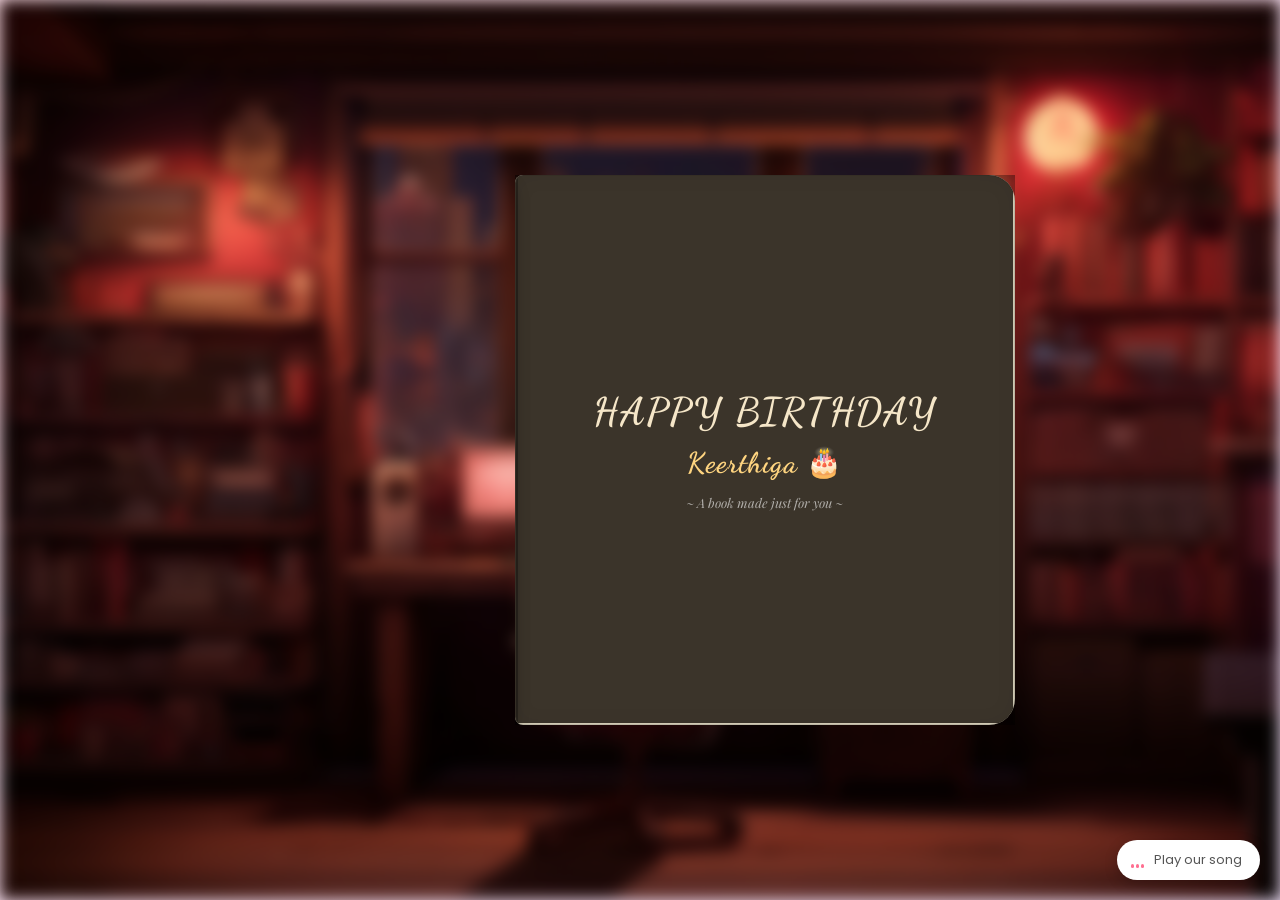
<file: Book.html>
<!DOCTYPE html>
<html lang="en">
<head>
<meta charset="UTF-8" />
<meta name="viewport" content="width=device-width, initial-scale=1.0" />
<link rel="stylesheet" href="style.css" />
<link rel="preconnect" href="https://fonts.googleapis.com">
<link rel="preconnect" href="https://fonts.gstatic.com" crossorigin>
<link href="https://fonts.googleapis.com/css2?family=Dancing+Script:wght@600;700&family=Quicksand:wght@400;500;600&family=Playfair+Display:ital@1&display=swap" rel="stylesheet">
<script src="jquery.js"></script>
<script src="turn.js"></script>
<title>Birthday Book</title>

<!--
  ============================================================
  BEAUTIFICATION LAYER — fonts, atmosphere, frames, sound, confetti.
  Everything here is scoped/additive so your existing style.css
  keeps controlling layout; this just makes it prettier on top.
  ============================================================
-->
<style>
  :root {
    --blush: #ffe1ea;
    --lavender: #e8defd;
    --cream: #fff8f0;
    --accent: #ff6f91;
    --gold: #d4a373;
  }

  /* ---------- Background atmosphere ---------- */
  html, body {
    background: linear-gradient(135deg, var(--blush), var(--lavender), var(--cream));
    background-size: 300% 300%;
    animation: driftGradient 22s ease infinite;
    min-height: 100%;
    overflow-x: hidden;
  }
  @keyframes driftGradient {
    0% { background-position: 0% 50%; }
    50% { background-position: 100% 50%; }
    100% { background-position: 0% 50%; }
  }

  #atmosphere {
    position: fixed;
    inset: 0;
    pointer-events: none;
    z-index: 0;
    overflow: hidden;
  }
  #atmosphere span {
    position: absolute;
    bottom: -10%;
    font-size: 22px;
    opacity: 0.55;
    animation-name: floatUp;
    animation-timing-function: linear;
    animation-iteration-count: infinite;
  }
  @keyframes floatUp {
    0%   { transform: translateY(0) rotate(0deg); opacity: 0; }
    10%  { opacity: 0.6; }
    90%  { opacity: 0.4; }
    100% { transform: translateY(-110vh) rotate(360deg); opacity: 0; }
  }

  .flipbook { position: relative; z-index: 1; }

  /* ---------- Typography ---------- */
  .cover-title, .cover-name, .page-label, .photo-caption {
    font-family: 'Dancing Script', cursive !important;
  }
  .cover-title { font-size: 2.4em !important; }
  .cover-name { font-size: 1.8em !important; }
  .cover-sub {
    font-family: 'Playfair Display', serif !important;
    font-style: italic !important;
  }
  .page-text {
    font-family: 'Quicksand', sans-serif !important;
    line-height: 1.7 !important;
  }

  /* ---------- Subtle paper texture on every page ---------- */
  .page {
    position: relative;
  }
  .page::after {
    content: "";
    position: absolute;
    inset: 0;
    background-image: radial-gradient(rgba(0,0,0,0.025) 1px, transparent 1px);
    background-size: 6px 6px;
    mix-blend-mode: multiply;
    pointer-events: none;
  }

  /* ---------- Polaroid-style photo frames ---------- */
  .photo-frame.polaroid {
    background: #fff;
    padding: 10px 10px 28px 10px;
    box-shadow: 0 6px 16px rgba(0,0,0,0.18);
    border-radius: 2px;
    position: relative;
    transform: rotate(-2deg);
  }
  .photo-grid.double .photo-frame.polaroid:nth-child(2),
  .photo-grid.quad .photo-frame.polaroid:nth-child(even) {
    transform: rotate(2deg);
  }
  .photo-frame.polaroid::before {
    content: "";
    position: absolute;
    top: -10px;
    left: 50%;
    transform: translateX(-50%) rotate(-3deg);
    width: 46px;
    height: 16px;
    background: rgba(212, 163, 115, 0.55);
    box-shadow: 0 1px 2px rgba(0,0,0,0.15);
  }

  /* ---------- Page counter (auto, no markup changes needed) ---------- */
  .flipbook { counter-reset: pagecount; }
  .page::before {
    counter-increment: pagecount;
    content: counter(pagecount);
    position: absolute;
    bottom: 8px;
    right: 14px;
    font-family: 'Quicksand', sans-serif;
    font-size: 11px;
    color: rgba(0,0,0,0.35);
    z-index: 2;
  }

  /* ---------- Music player: "now playing" pill ---------- */
  #musicPill {
    position: fixed;
    bottom: 20px;
    right: 20px;
    display: flex;
    align-items: center;
    gap: 10px;
    background: #fff;
    border-radius: 30px;
    padding: 10px 18px 10px 14px;
    box-shadow: 0 4px 14px rgba(0,0,0,0.2);
    cursor: pointer;
    z-index: 9999;
    font-family: 'Quicksand', sans-serif;
    font-size: 13px;
    color: #555;
    transition: transform 0.2s ease;
    user-select: none;
  }
  #musicPill:hover { transform: scale(1.04); }
  #musicPill .eq {
    display: flex;
    align-items: flex-end;
    gap: 2px;
    height: 16px;
  }
  #musicPill .eq span {
    width: 3px;
    background: var(--accent);
    border-radius: 2px;
    animation: eqBounce 1s ease-in-out infinite;
    height: 4px;
  }
  #musicPill .eq span:nth-child(2) { animation-delay: 0.2s; }
  #musicPill .eq span:nth-child(3) { animation-delay: 0.4s; }
  #musicPill.playing .eq span { animation-play-state: running; }
  #musicPill:not(.playing) .eq span { animation-play-state: paused; height: 4px; }
  @keyframes eqBounce {
    0%, 100% { height: 4px; }
    50% { height: 16px; }
  }

  /* ---------- Confetti canvas ---------- */
  #confettiCanvas {
    position: fixed;
    inset: 0;
    pointer-events: none;
    z-index: 10000;
  }
</style>
</head>
<body>

<!-- Floating atmosphere (hearts/petals) -->
<div id="atmosphere"></div>

<div class="flipbook">

<!-- Front Cover -->
<div class="hard" id="frontCover">
  <div class="cover-content">
    <div class="cover-title">Happy Birthday</div>
    <div class="cover-name">Keerthiga 🎂</div>
    <div class="cover-sub">~ A book made just for you ~</div>
  </div>
</div>
<div class="hard even"></div>
<!-- End Front Cover -->

<!-- Page 1 (odd) - PHOTO PAGE: 1 large portrait -->
<div class="page odd photo-page">
  <div class="photo-margin">
    <div class="photo-grid single">
      <img src="images/Page_7.jpeg" alt="santha" class="photo-frame polaroid" />
    </div>
    <div class="photo-caption">✨ Always stunning, always you ✨</div>
  </div>
</div>

<!-- Page 2 (even) - TEXT PAGE: Dedication -->
<div class="page even text-page">
  <div class="text-margin">
    <p class="page-label">For You.</p>
    <p class="page-text">
      This book exists because of you.<br><br>
      Every page holds a fragment of the memories we've woven together —
      even the things I don't always know how to say out loud.
      You have a way of making ordinary days feel like something worth remembering,
      and I never want to forget a single one of them.<br><br>
      <b>Happy Birthday, Keerthiga. ❤️</b>
    </p>
  </div>
</div>

<!-- Page 3 (odd) - PHOTO PAGE: 2 images side by side -->
<div class="page odd photo-page">
  <div class="photo-margin">
    <div class="photo-grid double">
      <img src="images/Page_4.png" alt="Keerthiga" class="photo-frame polaroid" />
      <img src="images/Page_2.2.png" alt="Keerthiga" class="photo-frame polaroid" />
    </div>
    <div class="photo-caption">🌸 Every moment with you is a memory 🌸</div>
  </div>
</div>

<!-- Page 4 (even) - TEXT PAGE: Birthday wish -->
<div class="page even text-page">
  <div class="text-margin">
    <p class="page-label">Happy Birthday! 🎉</p>
    <p class="page-text">
      Once upon today, a friend was born who would turn my world into a collection
      of unforgettable stories. From the very first moment we met, you brought
      laughter, warmth, and light into my days.<br><br>
      Together, we've shared adventures, silly moments, and countless memories
      that I will cherish forever. Here's to adding hundreds more chapters to our
      story — filled with joy, laughter, and a friendship that only grows stronger
      with time.<br><br>
      Happy Birthday to the one who makes life truly magical! 🎂
    </p>
  </div>
</div>

<!-- Page 5 (odd) - PHOTO PAGE: 3 images grid -->
<div class="page odd photo-page">
  <div class="photo-margin">
    <div class="photo-grid triple">
      <img src="images/Page_5.jpg" alt="Keerthiga" class="photo-frame polaroid tall" />
      <div class="photo-col">
        <img src="images/Page_5.1.png" alt="Keerthiga" class="photo-frame polaroid" />
        <img src="images/Page_5.7.jpg" alt="Keerthiga" class="photo-frame polaroid" />
      </div>
    </div>
    <div class="photo-caption">💛 Moments frozen in time, forever in my heart 💛</div>
  </div>
</div>

<!-- Page 6 (even) - TEXT PAGE: Heart-melting friendship paragraph -->
<div class="page even text-page">
  <div class="text-margin">
    <p class="page-label">My Dearest Keerthiga 💛</p>
    <p class="page-text">
      There are people who walk into your life quietly and somehow end up
      taking up the most space in your heart — you are that person for me.
      Keerthiga, you are not just a friend; you are the kind of rare soul
      that makes the world feel a little softer, a little kinder, and a
      whole lot more beautiful just by being in it.<br><br>
      You have this incredible gift of making everyone around you feel seen,
      heard, and loved — and I am so endlessly grateful that I get to be one
      of those people. Every laugh we've shared, every long conversation, every
      moment of silence that never felt awkward — all of it has shaped me in
      ways I can't even put into words.<br><br>
      On your birthday, I want you to know: you are deeply loved, wildly
      admired, and absolutely irreplaceable. The world is better because
      you're in it — and my life is good 🌸
    </p>
  </div>
</div>

<!-- Page 7 (odd) - PHOTO PAGE: 4 images grid -->
<div class="page odd photo-page">
  <div class="photo-margin">
    <div class="photo-grid quad">
      <img src="images/Page_5.2.jpg" alt="Keerthiga" class="photo-frame polaroid" />
      <img src="images/Page_5.3.png" alt="Keerthiga" class="photo-frame polaroid" />
      <img src="images/Page_5.4.jpg" alt="Keerthiga" class="photo-frame polaroid" />
      <img src="images/Page_5.5.png" alt="Keerthiga" class="photo-frame polaroid" />
    </div>
    <div class="photo-caption">🎀 A gallery of the best moments 🎀</div>
  </div>
</div>

<!-- Page 8 (even) - TEXT PAGE: Final wish -->
<div class="page even text-page">
  <div class="text-margin">
    <p class="page-label">May This Year Be Yours ✨</p>
    <p class="page-text">
      May your day be as bright and beautiful as your smile.
      Wishing you endless laughter, love, and happiness today and always.<br><br>
      May all your dreams take flight this year, and may every moment be filled
      with joy, sweet surprises, and unforgettable memories. You deserve nothing
      but the absolute best, and I hope this year brings you closer to everything
      you've ever wished for.<br><br>
      Celebrate yourself today, actually not today😅, Keerthiga — because you are truly, deeply,
      wonderfully amazing. This is your year. Own it. ✨🎂
    </p>
  </div>
</div>

<!-- ============================================================
     NEW PAGES — drop your own photos in /images and swap filenames.
     Copy a whole "page" block to add more; keep alternating odd/even.
     ============================================================ -->

<!-- Page 9 (odd) - PHOTO PAGE: 1 large portrait -->
<div class="page odd photo-page">
  <div class="photo-margin">
    <div class="photo-grid single">
      <img src="images/Page_9.jpg" alt="Keerthiga" class="photo-frame polaroid" />
    </div>
    <div class="photo-caption">📸 One more memory worth keeping 📸</div>
  </div>
</div>

<!-- Page 10 (even) - TEXT PAGE: New note -->
<div class="page even text-page">
  <div class="text-margin">
    <p class="page-label">A Little Extra 💌</p>
    <p class="page-text">
      Happy Birthday to my dearest, most wonderful, and irreplaceable best friend—wishing you the happiest, most joyful, and blessed day ever! Looking back at this past year, we definitely had our fair share of fights and misunderstandings that created some distance between us. But honestly, I believe those rough patches only proved how strong our bond really is. No matter what happened, you remain the one person who brings genuine comfort and closeness to my life. I know we’ll probably still argue in the future😅—that’s just us—but none of it will ever break our friendship. Here’s a deal: no matter how much we fight ahead, every single one has to end with a smile. Wishing you the happiest year ahead. Love you always💖!<br><br>
      <i>(Replace this text with whatever you'd like — a new memory,
      an inside joke, anything.)</i>
    </p>
  </div>
</div>

<!-- Page 11 (odd) - PHOTO PAGE: 2 images side by side -->
<div class="page odd photo-page">
  <div class="photo-margin">
    <div class="photo-grid double">
      <img src="images/Page_6.jpg" alt="Keerthiga" class="photo-frame polaroid" />
      <img src="images/Page_7.jpeg" alt="Keerthiga" class="photo-frame polaroid" />
    </div>
    <div class="photo-caption">🌷 More moments, more smiles 🌷</div>
  </div>
</div>

<!-- Page 12 (even) - TEXT PAGE: New note -->
<div class="page even text-page">
  <div class="text-margin">
    <p class="page-label">Still Counting Memories 🎈</p>
    <p class="page-text">
      Every time I think this book is finished, another moment with you
      reminds me there's more worth adding. That's the nicest problem to
      have.<br><br>
      <i>(Replace this text too — keep going as long as you like!)</i>
    </p>
  </div>
</div>

<!-- ============================================================
     NEW PAGES END HERE
     ============================================================ -->

<!-- Back Cover Inner -->
<div class="hard odd" id="backInner">
  <img id="birthdayImage" src="images/BC_12.png" alt="Birthday" />
</div>

<!-- Back Cover -->
<div class="hard" id="backCover">
  <div class="cover-content">
    <div class="cover-title" style="font-size:22px;">Happy Birthday Wishes</div>
    <div class="cover-sub">~ Made with love, My dear friend ~</div>
  </div>
</div>

</div>

<!--
  ============================================================
  MUSIC PLAYER — "now playing" pill, bottom-right.
  1. Put your song in an "audio" folder, e.g. audio/song.mp3
  2. Update the <source src="..."> path below if needed
  3. Click the pill once to start/stop (browsers block autoplay
     with sound until the visitor interacts with the page)
  ============================================================
-->
<audio id="bgMusic" loop>
  <source src="audio/song.mp3" type="audio/mpeg" />
</audio>
<div id="musicPill" title="Play / Pause music">
  <span class="eq"><span></span><span></span><span></span></span>
  <span id="musicLabel">Play our song</span>
</div>

<!--
  Optional page-flip sound. Put a short click sound at
  audio/page-flip.mp3 (a couple hundred ms is plenty) — if the file
  isn't there, the book just stays silent on flips, no errors shown.
-->
<audio id="flipSound" src="audio/page-flip.mp3"></audio>

<canvas id="confettiCanvas"></canvas>

<script>
  // ---- Floating atmosphere (hearts & petals) ----
  const atmosphere = document.getElementById("atmosphere");
  const symbols = ["💖", "🌸", "✨", "🎈"];
  for (let i = 0; i < 16; i++) {
    const el = document.createElement("span");
    el.textContent = symbols[Math.floor(Math.random() * symbols.length)];
    el.style.left = Math.random() * 100 + "%";
    el.style.fontSize = (14 + Math.random() * 16) + "px";
    el.style.animationDuration = (12 + Math.random() * 14) + "s";
    el.style.animationDelay = (Math.random() * 14) + "s";
    atmosphere.appendChild(el);
  }

  // ---- Flipbook init ----
  $(".flipbook").turn({
    autoCenter: true
  });

  const totalPages = $(".flipbook").turn("pages");

  $(".flipbook").bind("turning", function (event, page) {
    // page-flip sound
    const flipSound = document.getElementById("flipSound");
    flipSound.currentTime = 0;
    flipSound.play().catch(() => {});

    // confetti on the very last page
    if (page === totalPages) {
      fireConfetti();
    }
  });

  // ---- Music player ----
  const music = document.getElementById("bgMusic");
  const pill = document.getElementById("musicPill");
  const label = document.getElementById("musicLabel");
  let isPlaying = false;

  pill.addEventListener("click", function () {
    if (isPlaying) {
      music.pause();
      label.textContent = "Play our song";
      pill.classList.remove("playing");
    } else {
      music.play().catch(() => {
        console.log("Couldn't play audio — check that audio/song.mp3 exists.");
      });
      label.textContent = "Now playing...";
      pill.classList.add("playing");
    }
    isPlaying = !isPlaying;
  });

  // ---- Confetti (lightweight, no external library) ----
  function fireConfetti() {
    const canvas = document.getElementById("confettiCanvas");
    const ctx = canvas.getContext("2d");
    canvas.width = window.innerWidth;
    canvas.height = window.innerHeight;

    const colors = ["#ff6f91", "#ffd6e8", "#e8defd", "#d4a373", "#fff3a3"];
    const pieces = Array.from({ length: 140 }, () => ({
      x: Math.random() * canvas.width,
      y: -20 - Math.random() * canvas.height * 0.3,
      size: 4 + Math.random() * 6,
      color: colors[Math.floor(Math.random() * colors.length)],
      speedY: 2 + Math.random() * 3,
      speedX: -1.5 + Math.random() * 3,
      rotation: Math.random() * 360,
      spin: -6 + Math.random() * 12
    }));

    let frame = 0;
    const maxFrames = 220;

    function draw() {
      ctx.clearRect(0, 0, canvas.width, canvas.height);
      pieces.forEach(p => {
        p.x += p.speedX;
        p.y += p.speedY;
        p.rotation += p.spin;
        ctx.save();
        ctx.translate(p.x, p.y);
        ctx.rotate((p.rotation * Math.PI) / 180);
        ctx.fillStyle = p.color;
        ctx.fillRect(-p.size / 2, -p.size / 2, p.size, p.size * 0.6);
        ctx.restore();
      });
      frame++;
      if (frame < maxFrames) {
        requestAnimationFrame(draw);
      } else {
        ctx.clearRect(0, 0, canvas.width, canvas.height);
      }
    }
    draw();
  }
</script>

</body>
</html>
</file>
<file: style.css>
@import url('https://fonts.googleapis.com/css2?family=Poppins:ital,wght@0,100;0,200;0,300;0,400;0,500;0,600;0,700;0,800;0,900;1,100;1,200;1,300;1,400;1,500;1,600;1,700;1,800;1,900&display=swap');

* {
    margin: 0;
    padding: 0;
    box-sizing: border-box;
    font-family: "Poppins", sans-serif;
}

body {
    display: grid;
    place-content: center;
    height: 100vh;
    width: 100vw;
    overflow: hidden;
    background: #000;
    position: relative;
}

body::before {
    content: "";
    position: fixed;
    top: 0;
    left: 0;
    width: 100%;
    height: 100%;
    background: url('images/Book_bg.jpg') center/cover no-repeat;
    filter: blur(8px);
    z-index: 1;
    pointer-events: none;
}

/* ─── FLIPBOOK CONTAINER ─────────────────────────────────── */
.flipbook {
    width: 1000px;
    height: 550px;
    position: relative;
    z-index: 10;
}

/* ─── HARD COVERS ───────────────────────────────────────── */
.flipbook .hard {
    position: relative;
    background: #3B342A !important;
    color: #fff;
    font-weight: bold;
    border: none;
}

.flipbook .hard small {
    font-style: italic;
    font-weight: lighter;
    opacity: 0.7;
    font-size: 14px;
}

/* Cover content layout */
.cover-content {
    position: absolute;
    top: 50%;
    left: 50%;
    transform: translate(-50%, -50%);
    text-align: center;
    width: 80%;
}

.cover-title {
    font-size: 28px;
    font-weight: 700;
    color: #F5E6C8;
    letter-spacing: 2px;
    text-transform: uppercase;
    margin-bottom: 10px;
}

.cover-name {
    font-size: 36px;
    font-weight: 800;
    color: #FFD580;
    margin-bottom: 14px;
    letter-spacing: 1px;
}

.cover-sub {
    font-size: 13px;
    font-style: italic;
    color: rgba(255,255,255,0.6);
    font-weight: 300;
}

/* ─── INNER PAGES ───────────────────────────────────────── */
.flipbook .page {
    background: #E8E1C9;
    display: flex;
    flex-direction: column;
    justify-content: center;
    align-items: center;
    gap: 10px;
    border: 1px solid rgba(0, 0, 0, 0.11);
    overflow: hidden;
    box-shadow:
        inset 0 0 20px rgba(0,0,0,0.06),
        0 5px 15px rgba(0,0,0,0.15);
}

/* ─── TEXT PAGES ────────────────────────────────────────── */
.text-page {
    justify-content: center;
    align-items: center;
}

/* Invisible margin container for text */
.text-margin {
    width: 100%;
    height: 100%;
    padding: 40px 44px;           /* invisible margin — text stays well inside */
    display: flex;
    flex-direction: column;
    justify-content: center;
    gap: 14px;
    overflow: hidden;
}

.page-label {
    font-size: 15px;
    font-weight: 700;
    color: #5A3E2B;
    border-bottom: 1px solid rgba(90,62,43,0.25);
    padding-bottom: 8px;
    margin-bottom: 2px;
}

.page-text {
    font-size: 13px;
    line-height: 1.85;
    color: #2c2c2c;
    text-align: justify;
    overflow-wrap: break-word;
    word-break: break-word;
}

/* ─── PHOTO PAGES ───────────────────────────────────────── */
.photo-page {
    justify-content: center;
    align-items: center;
}

/* Invisible margin container for photos */
.photo-margin {
    width: 100%;
    height: 100%;
    padding: 28px 32px 20px 32px;  /* invisible margin — photos stay inside */
    display: flex;
    flex-direction: column;
    justify-content: center;
    align-items: center;
    gap: 10px;
    overflow: hidden;
}

/* ── Single large image ── */
.photo-grid.single {
    width: 100%;
    flex: 1;
    display: flex;
    justify-content: center;
    align-items: center;
    overflow: hidden;
}

.photo-grid.single .photo-frame {
    width: auto;
    max-width: 100%;
    height: 100%;
    max-height: 390px;
    object-fit: cover;
    border-radius: 8px;
    box-shadow: 0 4px 16px rgba(0,0,0,0.18);
}

/* ── Two images side by side ── */
.photo-grid.double {
    width: 100%;
    flex: 1;
    display: flex;
    flex-direction: row;
    gap: 10px;
    overflow: hidden;
}

.photo-grid.double .photo-frame {
    width: 50%;
    height: 100%;
    max-height: 380px;
    object-fit: cover;
    border-radius: 8px;
    box-shadow: 0 4px 14px rgba(0,0,0,0.16);
}

/* ── Three images: 1 tall left + 2 stacked right ── */
.photo-grid.triple {
    width: 100%;
    flex: 1;
    display: flex;
    flex-direction: row;
    gap: 10px;
    overflow: hidden;
}

.photo-grid.triple .photo-frame.tall {
    width: 52%;
    height: 100%;
    max-height: 380px;
    object-fit: cover;
    border-radius: 8px;
    box-shadow: 0 4px 14px rgba(0,0,0,0.16);
}

.photo-col {
    display: flex;
    flex-direction: column;
    gap: 10px;
    flex: 1;
    overflow: hidden;
}

.photo-col .photo-frame {
    width: 100%;
    flex: 1;
    object-fit: cover;
    border-radius: 8px;
    box-shadow: 0 4px 12px rgba(0,0,0,0.14);
    max-height: 185px;
}

/* ── Four images 2x2 grid ── */
.photo-grid.quad {
    width: 100%;
    flex: 1;
    display: grid;
    grid-template-columns: 1fr 1fr;
    grid-template-rows: 1fr 1fr;
    gap: 8px;
    overflow: hidden;
}

.photo-grid.quad .photo-frame {
    width: 100%;
    height: 100%;
    max-height: 185px;
    object-fit: cover;
    border-radius: 8px;
    box-shadow: 0 3px 10px rgba(0,0,0,0.14);
}

/* Photo caption */
.photo-caption {
    font-size: 11px;
    font-style: italic;
    color: #6B5240;
    text-align: center;
    opacity: 0.85;
    flex-shrink: 0;
}

/* ─── BACK INNER PAGE ───────────────────────────────────── */
#birthdayImage {
    width: 100%;
    height: 100%;
    object-fit: cover;
}

/* ─── PAGE SHADOW EFFECTS ───────────────────────────────── */
.page-wrapper {
    box-shadow: inset -8px 0 15px rgba(0,0,0,0.1),
                inset 8px 0 15px rgba(0,0,0,0.1);
}

.page-wrapper[page]:hover {
    box-shadow: inset -12px 0 20px rgba(0,0,0,0.15),
                inset 12px 0 20px rgba(0,0,0,0.15);
}

.shadow {
    background: radial-gradient(ellipse at center, rgba(0,0,0,0.3) 0%, rgba(0,0,0,0.1) 50%, transparent 100%) !important;
    box-shadow: inset 0 0 30px rgba(0,0,0,0.25);
}

.flipbook > div > div {
    position: relative;
}

.flipbook > div > div::after {
    content: "";
    position: absolute;
    top: 0;
    left: -3px;
    width: 3px;
    height: 100%;
    background: linear-gradient(to right, rgba(0,0,0,0.3), transparent);
    opacity: 0;
    transition: opacity 0.3s ease;
    pointer-events: none;
}

.flipbook > div > div:hover::after {
    opacity: 1;
}

/* ─── SPINE — FRONT COVER ───────────────────────────────── */
#frontCover::before {
    content: "";
    position: absolute;
    top: 8px;
    left: -20px;
    width: 20px;
    height: calc(100% - 16px);
    background: linear-gradient(90deg, rgba(0,0,0,0.12), rgba(0,0,0,0.02));
    border-radius: 4px;
    box-shadow: -6px 6px 18px rgba(0,0,0,0.45);
    pointer-events: none;
    z-index: 60;
}

#frontCover::after {
    content: "";
    position: absolute;
    top: 0;
    left: 0;
    width: 2px;
    height: 100%;
    background: rgba(0,0,0,0.3);
    pointer-events: none;
}

/* ─── SPINE — BACK COVER ────────────────────────────────── */
#backCover::before {
    content: "";
    position: absolute;
    top: 8px;
    right: -20px;
    width: 20px;
    height: calc(100% - 16px);
    background: linear-gradient(270deg, rgba(0,0,0,0.12), rgba(0,0,0,0.02));
    border-radius: 4px;
    box-shadow: 6px 6px 18px rgba(0,0,0,0.45);
    pointer-events: none;
    z-index: 60;
}

#backCover::after {
    content: "";
    position: absolute;
    top: 0;
    right: 0;
    width: 2px;
    height: 100%;
    background: rgba(0,0,0,0.3);
    pointer-events: none;
}

/* ─── COVER RADIUS ──────────────────────────────────────── */
#frontCover,
#backCover {
    position: relative;
    z-index: 70;
}

#frontCover {
    border-top-right-radius: 26px;
    border-bottom-right-radius: 26px;
    border-top-left-radius: 8px;
    border-bottom-left-radius: 8px;
}

#backCover {
    border-top-left-radius: 26px;
    border-bottom-left-radius: 26px;
    border-top-right-radius: 8px;
    border-bottom-right-radius: 8px;
}

/* ─── PAGE RADIUS ───────────────────────────────────────── */
.odd {
    border-top-left-radius: 8px;
    border-bottom-left-radius: 8px;
    border-top-right-radius: 26px;
    border-bottom-right-radius: 26px;
}

.even {
    border-top-left-radius: 26px;
    border-bottom-left-radius: 26px;
    border-top-right-radius: 8px;
    border-bottom-right-radius: 8px;
}
</file>
